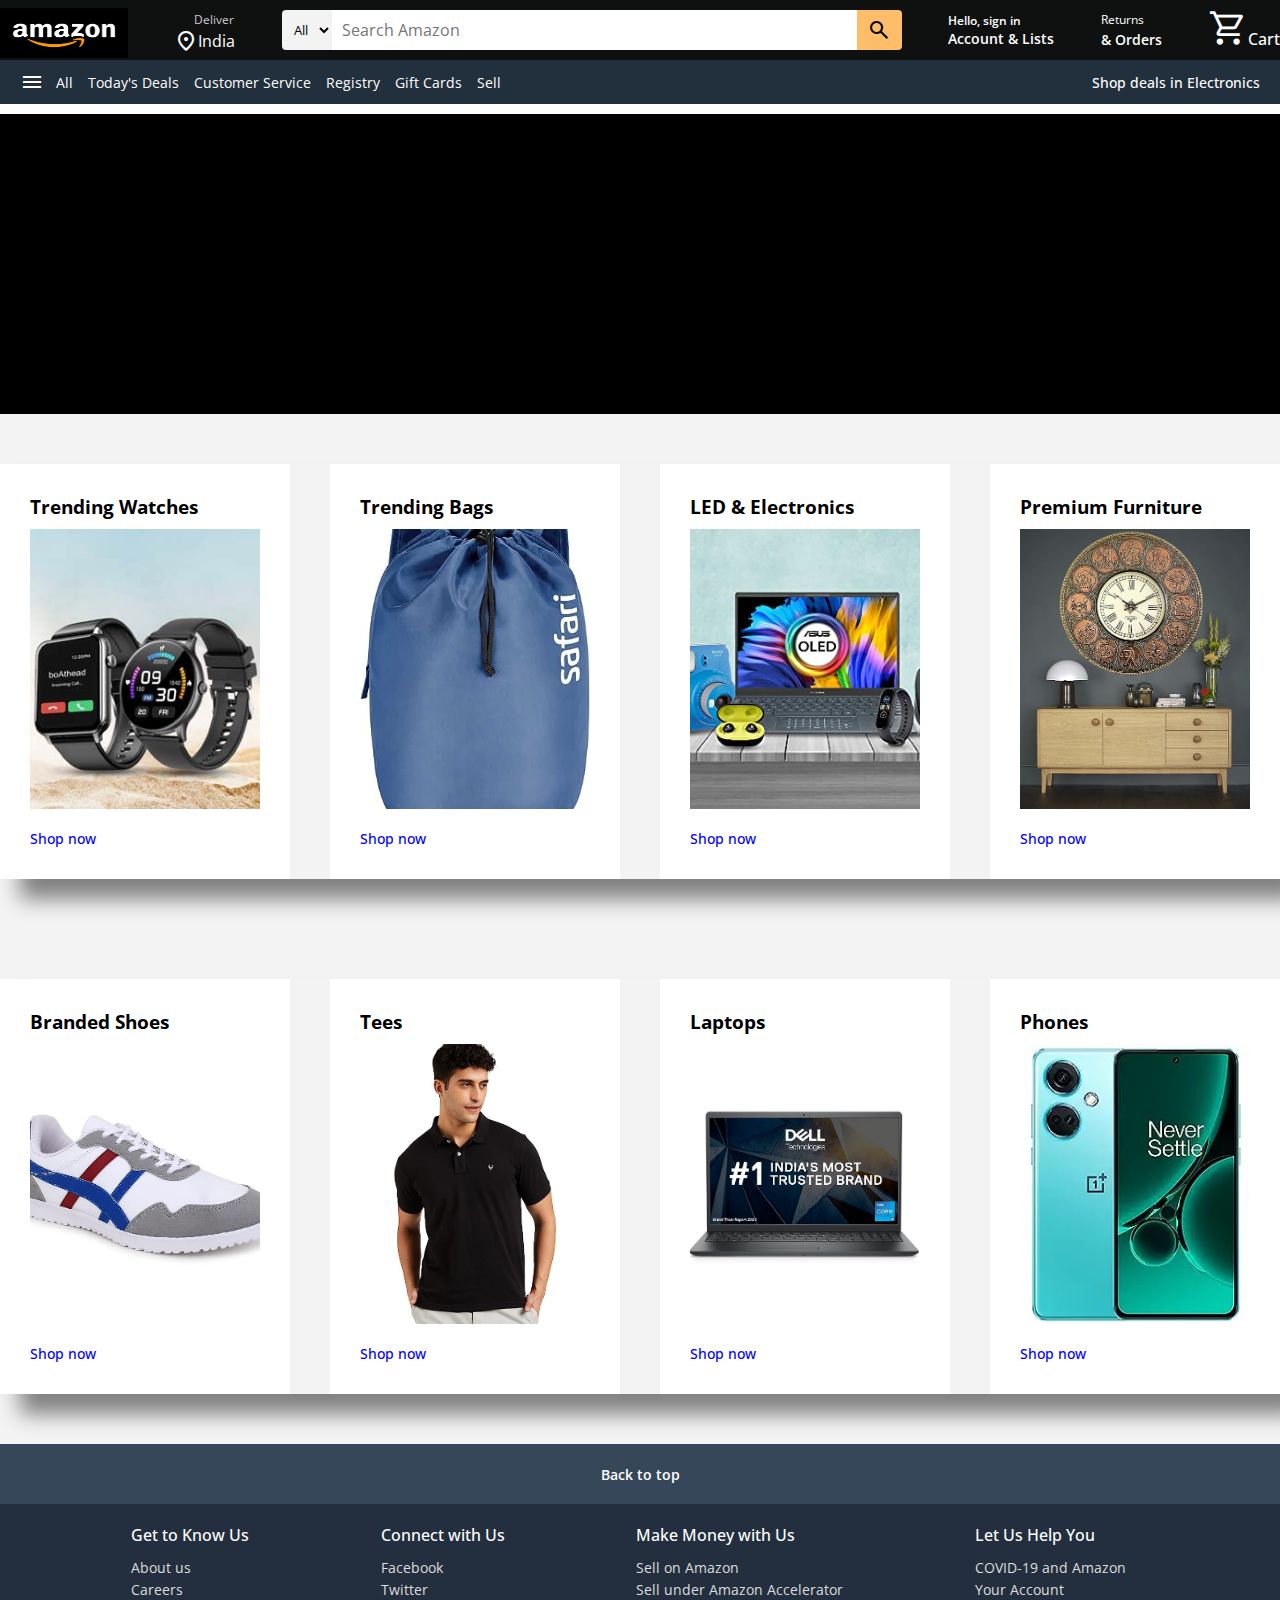
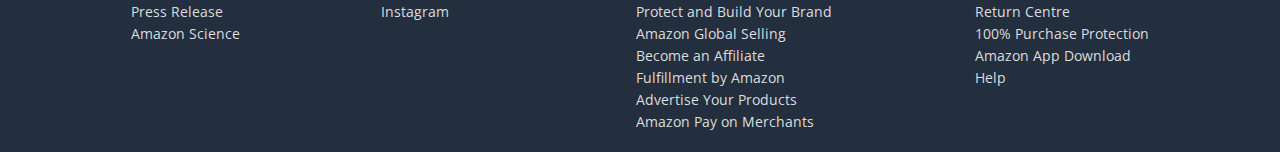
<file: index.html>
<!DOCTYPE html>
<html lang="en">

<head>
    <meta charset="UTF-8">
    <meta name="viewport" content="width=device-width, initial-scale=1.0">
    <title>Amazon Website</title>
    <link rel="stylesheet" href="style.css">
    <link rel="stylesheet"
        href="https://fonts.googleapis.com/css2?family=Material+Symbols+Outlined:opsz,wght,FILL,GRAD@20..48,100..700,0..1,-50..200">
</head>

<body>
    <header>
        <nav class="navbar">
            <div class="nav-logo">
                <a href="#"><img src="amazon logo.webp" height="50px" width="50px" alt="logo"></a>
            </div>
            <div class="address">
                <a href="#" class="deliver">Deliver</a>
                <div class="map-icon">
                    <span class="material-symbols-outlined">location_on</span>
                    <a href="#" class="location">India</a>
                </div>
            </div>

            <div class="nav-search">
                <select class="select-search">
                    <option>All</option>
                    <option>All Categories</option>
                    <option>Amazon Devices</option>
                </select>
                <input type="text" placeholder="Search Amazon" class="search-input">
                <div class="search-icon">
                    <span class="material-symbols-outlined">search</span>
                </div>
            </div>

            <div class="sign-in">
                <a href="#">
                    <p>Hello, sign in</p>
                    <span>Account &amp; Lists</span>
                </a>
            </div>

            <div class="returns">
                <a href="#">
                    <p>Returns</p>
                    <span>&amp; Orders</span>
                </a>
            </div>

            <div class="cart">
                <a href="#">
                    <span class="material-symbols-outlined cart-icon">shopping_cart</span>
                </a>
                <p>Cart</p>
            </div>
        </nav>

        <div class="banner">
            <div class="banner-content">
                <div class="panel">
                    <span class="material-symbols-outlined">menu</span>
                    <a href="#">All</a>
                </div>

                <ul class="links">
                    <li><a href="#">Today's Deals</a></li>
                    <li><a href="#">Customer Service</a></li>
                    <li><a href="#">Registry</a></li>
                    <li><a href="#">Gift Cards</a></li>
                    <li><a href="#">Sell</a></li>
                </ul>
                <div class="deals">
                    <a href="#">Shop deals in Electronics</a>
                </div>
            </div>
        </div>
    </header>

    <section class="hero-section">
        <a href="">
            <div class="image">
            </div>
        </a>
    </section>

    <section class="shop-section">
        <div class="shop-images">
            <div class="shop-link">
                <h3>Trending Watches</h3>
                <img src="category1.jpg" alt="card">
                <p><a href="watches.html">Shop now</a></p>
            </div>
            <div class="shop-link">
                <h3>Trending Bags</h3>
                <img src="category3.jpg" alt="card">
                <p><a href="bags.html">Shop now</a></p>
            </div>
            <div class="shop-link">
                <h3>LED &amp; Electronics</h3>
                <img src="category2.jpg" alt="card">
                <p><a href="led.html">Shop now</a></p>
            </div>
            <div class="shop-link">
                <h3>Premium Furniture</h3>
                <img src="category4.jpg" alt="card">
                <p><a href="furn.html">Shop now</a></p>
            </div>
        </div>
    </section>

    <section class="shop-section">
        <div class="shop-images">
            <div class="shop-link">
                <h3>Branded Shoes</h3>
                <img src="category5.jpg" alt="card">
                <p><a href="shoes.html">Shop now</a></p>
            </div>
            <div class="shop-link">
                <h3>Tees</h3>
                <img src="category6.jpg" alt="card">
                <p><a href="tees.html">Shop now</a></p>
            </div>
            <div class="shop-link">
                <h3>Laptops</h3>
                <img src="category7.jpg" alt="card">
                <p><a href="lap.html">Shop now</a></p>
            </div>
            <div class="shop-link">
                <h3>Phones</h3>
                <img src="category8.webp" alt="card">
                <p><a href="phone.html">Shop now</a></p>
            </div>
        </div>
    </section>

    <footer>
        <a href="#" class="footer-title">
            Back to top
        </a>
        <div class="footer-items">
            <ul>
                <h3>Get to Know Us</h3>
                <li><a href="#">About us</a></li>
                <li><a href="#">Careers</a></li>
                <li><a href="#">Press Release</a></li>
                <li><a href="#">Amazon Science</a></li>
            </ul>
            <ul>
                <h3>Connect with Us</h3>
                <li><a href="#">Facebook</a></li>
                <li><a href="#">Twitter</a></li>
                <li><a href="#">Instagram</a></li>
            </ul>
            <ul>
                <h3>Make Money with Us</h3>
                <li><a href="#">Sell on Amazon</a></li>
                <li><a href="#">Sell under Amazon Accelerator</a></li>
                <li><a href="#">Protect and Build Your Brand</a></li>
                <li><a href="#">Amazon Global Selling</a></li>
                <li><a href="#">Become an Affiliate</a></li>
                <li><a href="#">Fulfillment by Amazon</a></li>
                <li><a href="#">Advertise Your Products</a></li>
                <li><a href="#">Amazon Pay on Merchants</a></li>
            </ul>
            <ul>
                <h3>Let Us Help You</h3>
                <li><a href="#">COVID-19 and Amazon</a></li>
                <li><a href="#">Your Account</a></li>
                <li><a href="#">Return Centre</a></li>
                <li><a href="#">100% Purchase Protection</a></li>
                <li><a href="#">Amazon App Download</a></li>
                <li><a href="#">Help</a></li>
            </ul>
        </div>
    </footer>

</body>

</html>
</file>
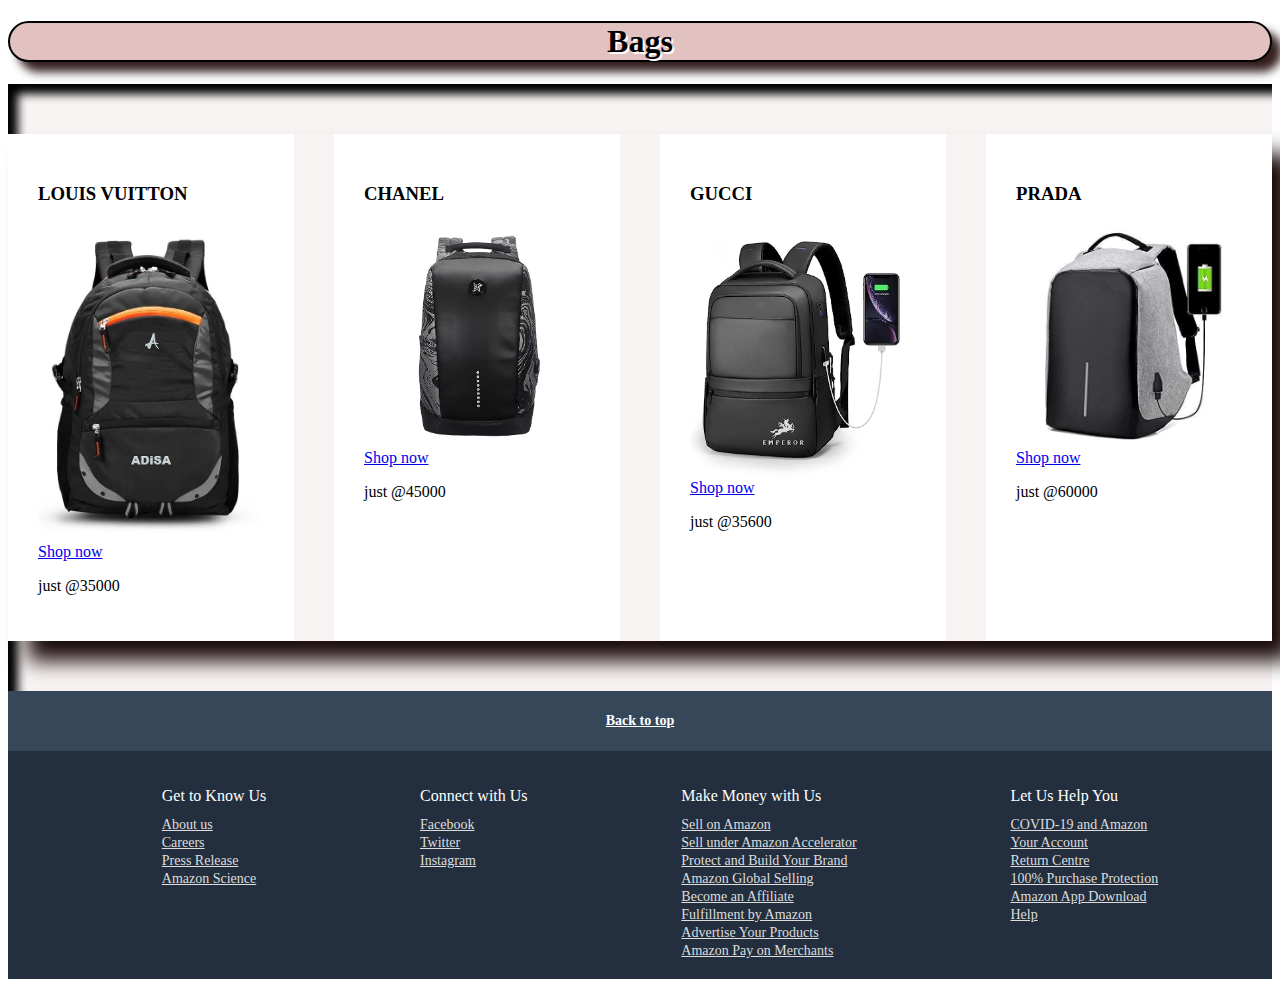
<file: bags.html>
<!DOCTYPE html>
<html lang="en">
<head>
    <meta charset="UTF-8">
    <meta name="viewport" content="width=device-width, initial-scale=1.0">
    <link rel="stylesheet" href="style1.css">
    <title>Bags</title>
</head>
<body class="body">
    <h1 class="head">Bags</h1>
    <section class="shop-section">
        <div class="shop-images">
            <div class="shop-link">
                <h3 class="">LOUIS VUITTON</h3>
                <img src="bag1.jpg" alt="card">
                <a href="#">Shop now</a>
                <p>just @35000</p>
            </div>
            <div class="shop-link">
                <h3>CHANEL</h3>
                <img src="bag2.jpg" alt="card">
                <a href="#">Shop now</a>
                <p>just @45000</p>
            </div>
            <div class="shop-link">
                <h3>GUCCI</h3>
                <img src="bag3.jpg" alt="card">
                <a href="#">Shop now</a>
                <p>just @35600</p>
            </div>
            <div class="shop-link">
                <h3>PRADA</h3>
                <img src="bag4.jpg" alt="card">
                <a href="#">Shop now</a>
                <p>just @60000</p>
            </div>
        </div>
    </section>
    <footer>
        <a href="#" class="footer-title">
            Back to top
        </a>
        <div class="footer-items">
            <ul>
                <h3>Get to Know Us</h3>
                <li><a href="#">About us</a></li>
                <li><a href="#">Careers</a></li>
                <li><a href="#">Press Release</a></li>
                <li><a href="#">Amazon Science</a></li>
            </ul>
            <ul>
                <h3>Connect with Us</h3>
                <li><a href="#">Facebook</a></li>
                <li><a href="#">Twitter</a></li>
                <li><a href="#">Instagram</a></li>
            </ul>
            <ul>
                <h3>Make Money with Us</h3>
                <li><a href="#">Sell on Amazon</a></li>
                <li><a href="#">Sell under Amazon Accelerator</a></li>
                <li><a href="#">Protect and Build Your Brand</a></li>
                <li><a href="#">Amazon Global Selling</a></li>
                <li><a href="#">Become an Affiliate</a></li>
                <li><a href="#">Fulfillment by Amazon</a></li>
                <li><a href="#">Advertise Your Products</a></li>
                <li><a href="#">Amazon Pay on Merchants</a></li>
            </ul>
            <ul>
                <h3>Let Us Help You</h3>
                <li><a href="#">COVID-19 and Amazon</a></li>
                <li><a href="#">Your Account</a></li>
                <li><a href="#">Return Centre</a></li>
                <li><a href="#">100% Purchase Protection</a></li>
                <li><a href="#">Amazon App Download</a></li>
                <li><a href="#">Help</a></li>
            </ul>
        </div>
    </footer>
</body>
</html>
</file>
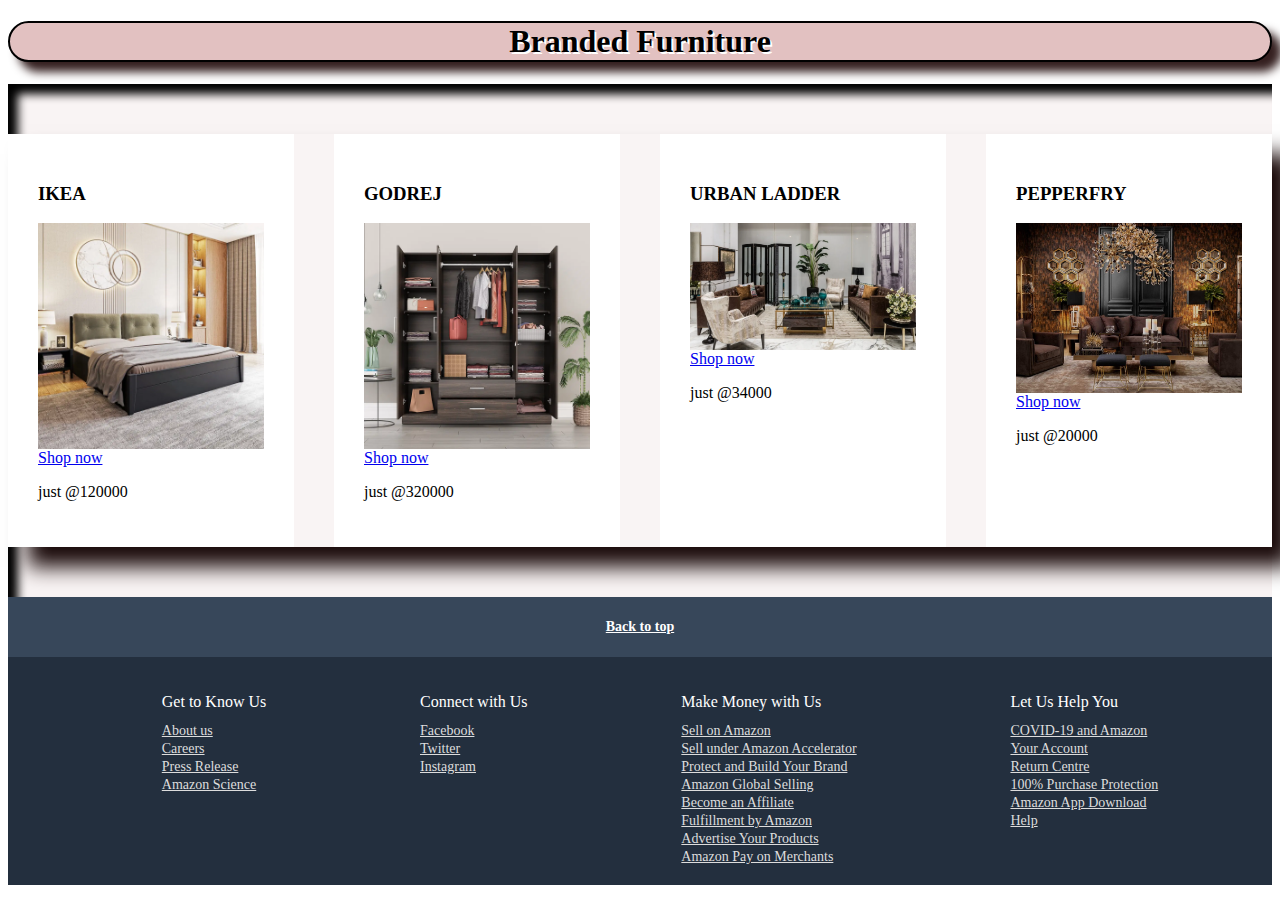
<file: furn.html>
<!DOCTYPE html>
<html lang="en">
<head>
    <meta charset="UTF-8">
    <meta name="viewport" content="width=device-width, initial-scale=1.0">
    <link rel="stylesheet" href="style1.css">
    <title>Furniture</title>
</head>
<body class="body">
    <h1 class="head">Branded Furniture</h1>
    <section class="shop-section">
        <div class="shop-images">
            <div class="shop-link">
                <h3 class="">IKEA</h3>
                <img src="furn1.webp" alt="card">
                <a href="#">Shop now</a>
                <p>just @120000</p>
            </div>
            <div class="shop-link">
                <h3>GODREJ</h3>
                <img src="furn2.webp" alt="card">
                <a href="#">Shop now</a>
                <p>just @320000</p>
            </div>
            <div class="shop-link">
                <h3>URBAN LADDER</h3>
                <img src="furn3.webp" alt="card">
                <a href="#">Shop now</a>
                <p>just @34000</p>
            </div>
            <div class="shop-link">
                <h3>PEPPERFRY</h3>
                <img src="furn4.jpg" alt="card">
                <a href="#">Shop now</a>
                <p>just @20000</p>
            </div>
        </div>
    </section>
    <footer>
        <a href="#" class="footer-title">
            Back to top
        </a>
        <div class="footer-items">
            <ul>
                <h3>Get to Know Us</h3>
                <li><a href="#">About us</a></li>
                <li><a href="#">Careers</a></li>
                <li><a href="#">Press Release</a></li>
                <li><a href="#">Amazon Science</a></li>
            </ul>
            <ul>
                <h3>Connect with Us</h3>
                <li><a href="#">Facebook</a></li>
                <li><a href="#">Twitter</a></li>
                <li><a href="#">Instagram</a></li>
            </ul>
            <ul>
                <h3>Make Money with Us</h3>
                <li><a href="#">Sell on Amazon</a></li>
                <li><a href="#">Sell under Amazon Accelerator</a></li>
                <li><a href="#">Protect and Build Your Brand</a></li>
                <li><a href="#">Amazon Global Selling</a></li>
                <li><a href="#">Become an Affiliate</a></li>
                <li><a href="#">Fulfillment by Amazon</a></li>
                <li><a href="#">Advertise Your Products</a></li>
                <li><a href="#">Amazon Pay on Merchants</a></li>
            </ul>
            <ul>
                <h3>Let Us Help You</h3>
                <li><a href="#">COVID-19 and Amazon</a></li>
                <li><a href="#">Your Account</a></li>
                <li><a href="#">Return Centre</a></li>
                <li><a href="#">100% Purchase Protection</a></li>
                <li><a href="#">Amazon App Download</a></li>
                <li><a href="#">Help</a></li>
            </ul>
        </div>
    </footer>

</body>
</html>
</file>
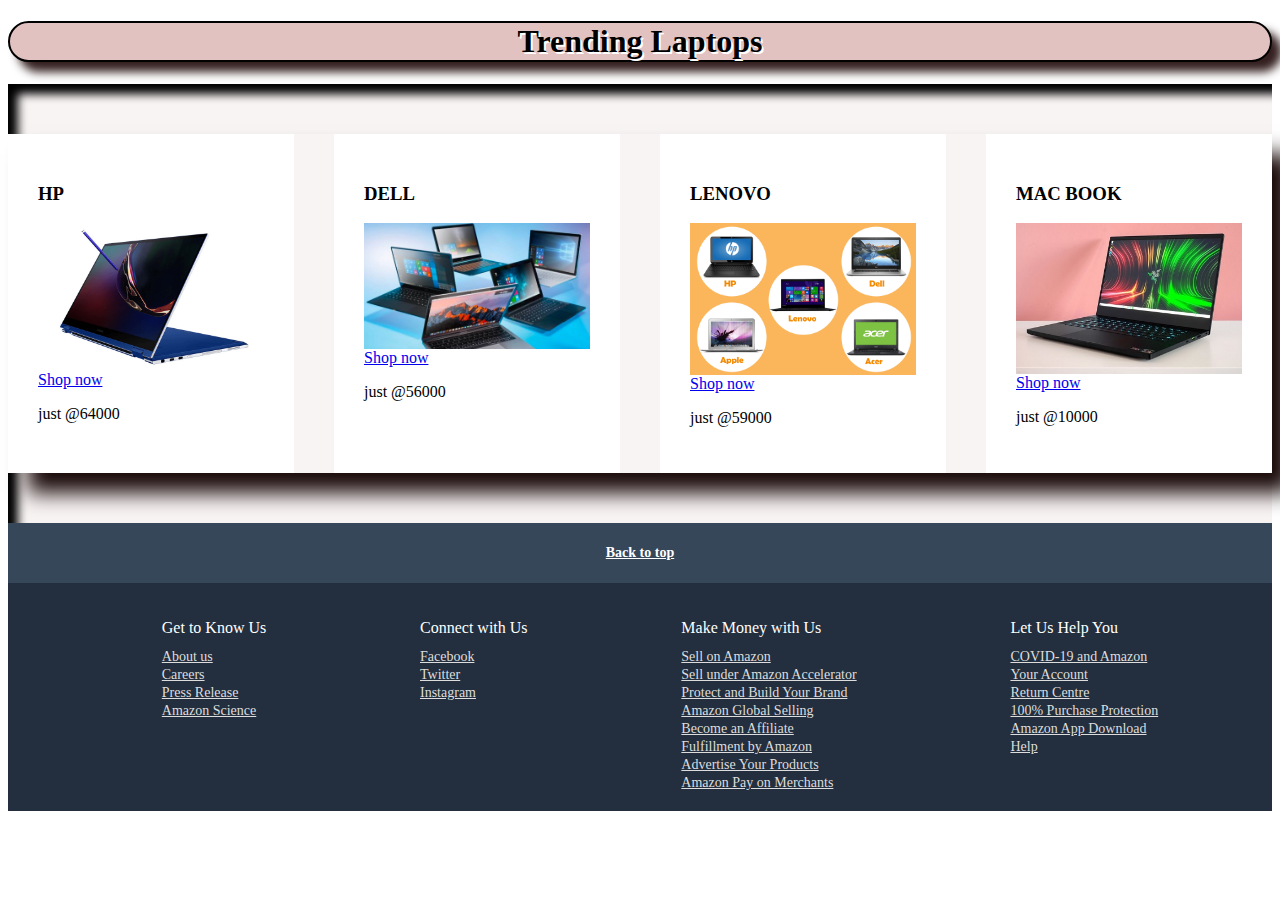
<file: lap.html>
<!DOCTYPE html>
<html lang="en">
<head>
    <meta charset="UTF-8">
    <meta name="viewport" content="width=device-width, initial-scale=1.0">
    <link rel="stylesheet" href="style1.css">
    <title>Laptops</title>
</head>
<body class="body">
    <h1 class="head">Trending Laptops</h1>
    <section class="shop-section">
        <div class="shop-images">
            <div class="shop-link">
                <h3 class="">HP</h3>
                <img src="lap1.png" alt="card">
                <a href="#">Shop now</a>
                <p>just @64000</p>
            </div>
            <div class="shop-link">
                <h3>DELL</h3>
                <img src="lap2.jpg" alt="card">
                <a href="#">Shop now</a>
                <p>just @56000</p>
            </div>
            <div class="shop-link">
                <h3>LENOVO</h3>
                <img src="lap3.png" alt="card">
                <a href="#">Shop now</a>
                <p>just @59000</p>
            </div>
            <div class="shop-link">
                <h3>MAC BOOK</h3>
                <img src="lap4.jpg" alt="card">
                <a href="#">Shop now</a>
                <p>just @10000</p>
            </div>
        </div>
    </section>
    <footer>
        <a href="#" class="footer-title">
            Back to top
        </a>
        <div class="footer-items">
            <ul>
                <h3>Get to Know Us</h3>
                <li><a href="#">About us</a></li>
                <li><a href="#">Careers</a></li>
                <li><a href="#">Press Release</a></li>
                <li><a href="#">Amazon Science</a></li>
            </ul>
            <ul>
                <h3>Connect with Us</h3>
                <li><a href="#">Facebook</a></li>
                <li><a href="#">Twitter</a></li>
                <li><a href="#">Instagram</a></li>
            </ul>
            <ul>
                <h3>Make Money with Us</h3>
                <li><a href="#">Sell on Amazon</a></li>
                <li><a href="#">Sell under Amazon Accelerator</a></li>
                <li><a href="#">Protect and Build Your Brand</a></li>
                <li><a href="#">Amazon Global Selling</a></li>
                <li><a href="#">Become an Affiliate</a></li>
                <li><a href="#">Fulfillment by Amazon</a></li>
                <li><a href="#">Advertise Your Products</a></li>
                <li><a href="#">Amazon Pay on Merchants</a></li>
            </ul>
            <ul>
                <h3>Let Us Help You</h3>
                <li><a href="#">COVID-19 and Amazon</a></li>
                <li><a href="#">Your Account</a></li>
                <li><a href="#">Return Centre</a></li>
                <li><a href="#">100% Purchase Protection</a></li>
                <li><a href="#">Amazon App Download</a></li>
                <li><a href="#">Help</a></li>
            </ul>
        </div>
    </footer>

</body>
</html>
</file>
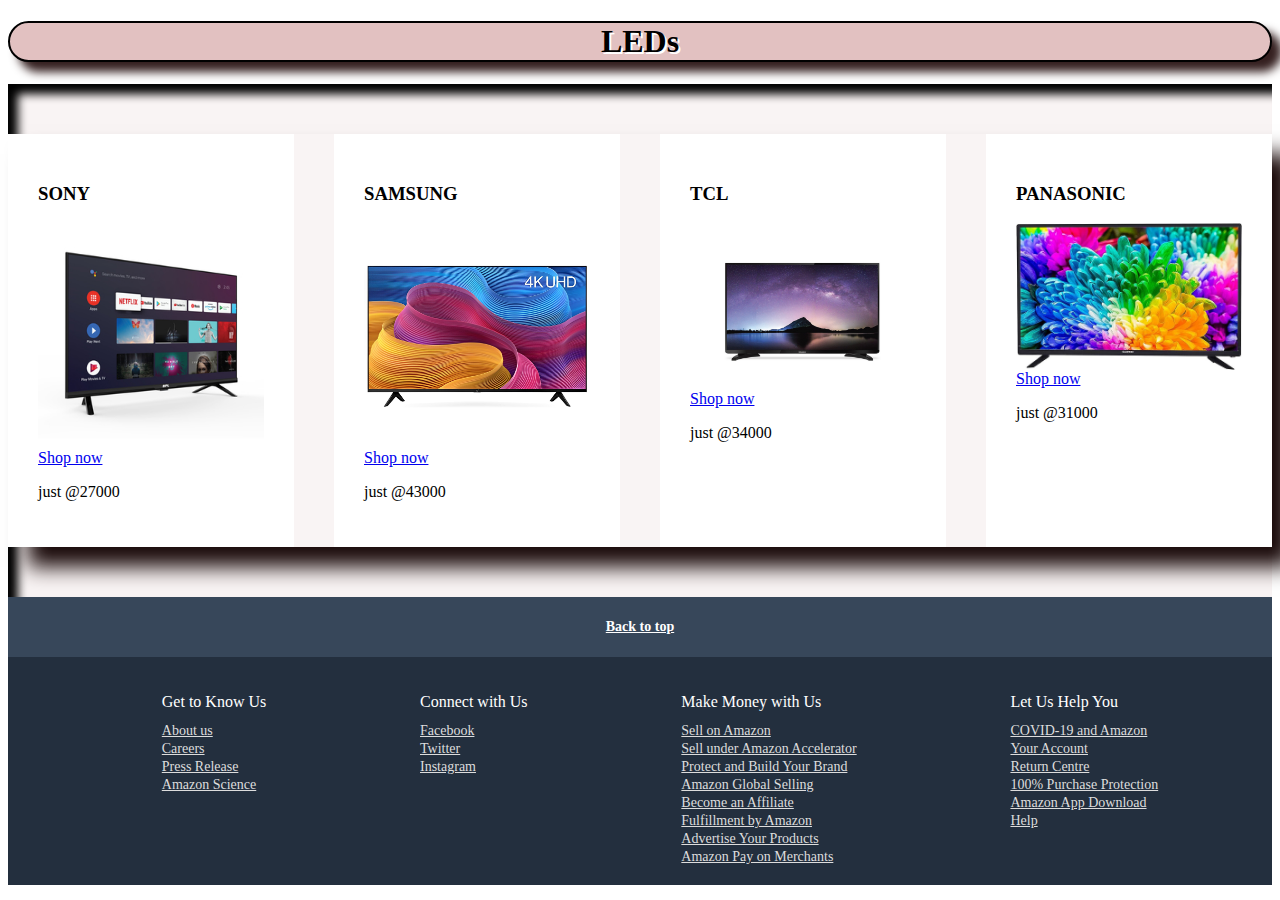
<file: led.html>
<!DOCTYPE html>
<html lang="en">
<head>
    <meta charset="UTF-8">
    <meta name="viewport" content="width=device-width, initial-scale=1.0">
    <link rel="stylesheet" href="style1.css">
    <title>LED</title>
</head>
<body class="body">
    <h1 class="head">LEDs</h1>
    <section class="shop-section">
        <div class="shop-images">
            <div class="shop-link">
                <h3 class="">SONY</h3>
                <img src="led1.jpeg" alt="card">
                <a href="#">Shop now</a>
                <p>just @27000</p>
            </div>
            <div class="shop-link">
                <h3>SAMSUNG</h3>
                <img src="led2.jpg" alt="card">
                <a href="#">Shop now</a>
                <p>just @43000</p>
            </div>
            <div class="shop-link">
                <h3>TCL</h3>
                <img src="led3.jpg" alt="card">
                <a href="#">Shop now</a>
                <p>just @34000</p>
            </div>
            <div class="shop-link">
                <h3>PANASONIC</h3>
                <img src="led4.jpg" alt="card">
                <a href="#">Shop now</a>
                <p>just @31000</p>
            </div>
        </div>
    </section>
    <footer>
        <a href="#" class="footer-title">
            Back to top
        </a>
        <div class="footer-items">
            <ul>
                <h3>Get to Know Us</h3>
                <li><a href="#">About us</a></li>
                <li><a href="#">Careers</a></li>
                <li><a href="#">Press Release</a></li>
                <li><a href="#">Amazon Science</a></li>
            </ul>
            <ul>
                <h3>Connect with Us</h3>
                <li><a href="#">Facebook</a></li>
                <li><a href="#">Twitter</a></li>
                <li><a href="#">Instagram</a></li>
            </ul>
            <ul>
                <h3>Make Money with Us</h3>
                <li><a href="#">Sell on Amazon</a></li>
                <li><a href="#">Sell under Amazon Accelerator</a></li>
                <li><a href="#">Protect and Build Your Brand</a></li>
                <li><a href="#">Amazon Global Selling</a></li>
                <li><a href="#">Become an Affiliate</a></li>
                <li><a href="#">Fulfillment by Amazon</a></li>
                <li><a href="#">Advertise Your Products</a></li>
                <li><a href="#">Amazon Pay on Merchants</a></li>
            </ul>
            <ul>
                <h3>Let Us Help You</h3>
                <li><a href="#">COVID-19 and Amazon</a></li>
                <li><a href="#">Your Account</a></li>
                <li><a href="#">Return Centre</a></li>
                <li><a href="#">100% Purchase Protection</a></li>
                <li><a href="#">Amazon App Download</a></li>
                <li><a href="#">Help</a></li>
            </ul>
        </div>
    </footer>


</body>
</html>
</file>
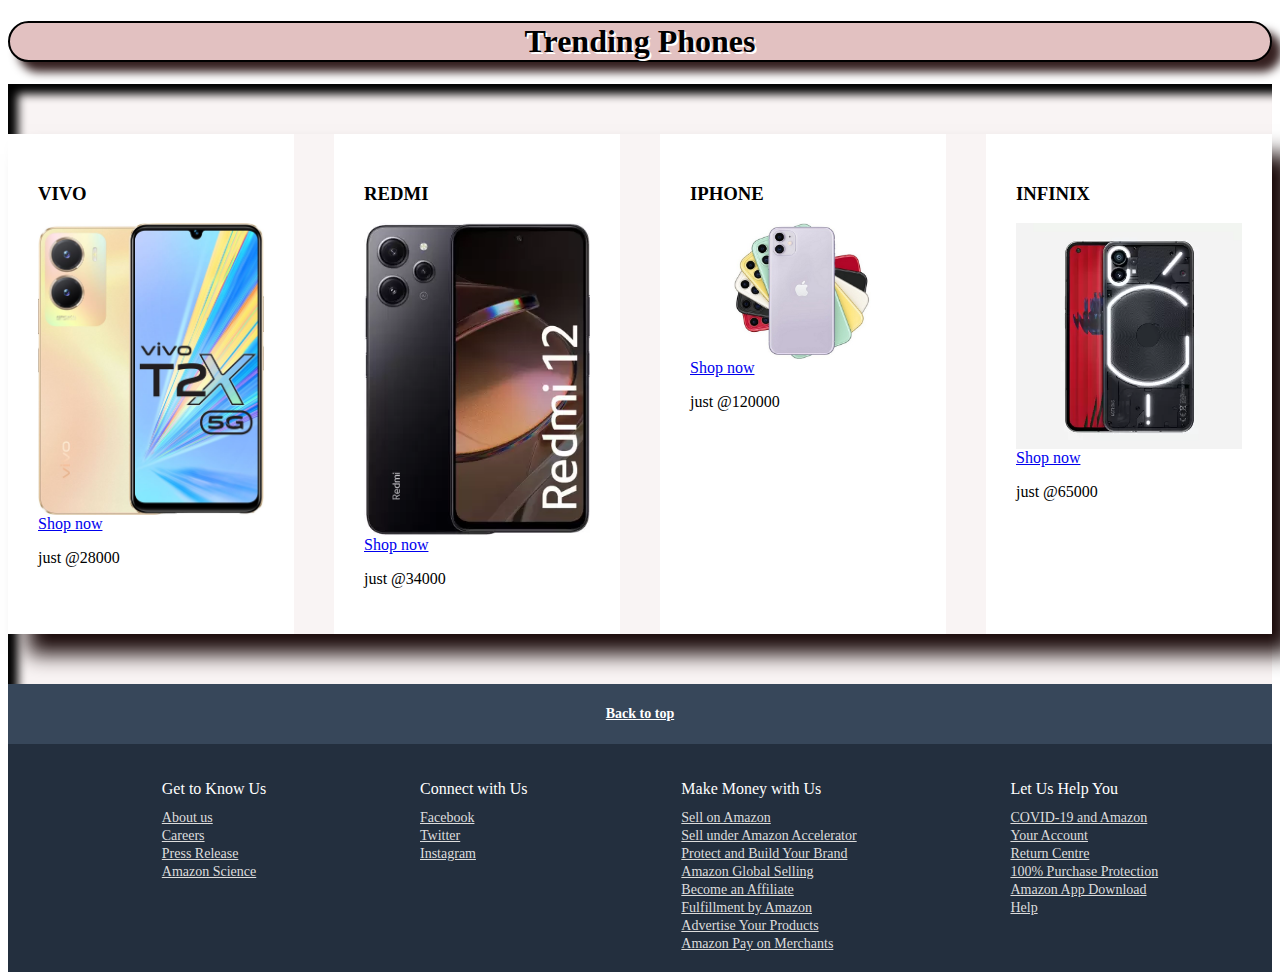
<file: phone.html>
<!DOCTYPE html>
<html lang="en">
<head>
    <meta charset="UTF-8">
    <meta name="viewport" content="width=device-width, initial-scale=1.0">
    <link rel="stylesheet" href="style1.css">
    <title>Phones</title>
</head>
<body class="body">
    <h1 class="head">Trending Phones</h1>
    <section class="shop-section">
        <div class="shop-images">
            <div class="shop-link">
                <h3 class="">VIVO</h3>
                <img src="phone1.jpg" alt="card">
                <a href="#">Shop now</a>
                <p>just @28000</p>
            </div>
            <div class="shop-link">
                <h3>REDMI</h3>
                <img src="phone2.webp" alt="card">
                <a href="#">Shop now</a>
                <p>just @34000</p>
            </div>
            <div class="shop-link">
                <h3>IPHONE</h3>
                <img src="phones5.jpg" alt="card">
                <a href="#">Shop now</a>
                <p>just @120000</p>
            </div>
            <div class="shop-link">
                <h3>INFINIX</h3>
                <img src="phone4.webp" alt="card">
                <a href="#">Shop now</a>
                <p>just @65000</p>
            </div>
        </div>
    </section>
    <footer>
        <a href="#" class="footer-title">
            Back to top
        </a>
        <div class="footer-items">
            <ul>
                <h3>Get to Know Us</h3>
                <li><a href="#">About us</a></li>
                <li><a href="#">Careers</a></li>
                <li><a href="#">Press Release</a></li>
                <li><a href="#">Amazon Science</a></li>
            </ul>
            <ul>
                <h3>Connect with Us</h3>
                <li><a href="#">Facebook</a></li>
                <li><a href="#">Twitter</a></li>
                <li><a href="#">Instagram</a></li>
            </ul>
            <ul>
                <h3>Make Money with Us</h3>
                <li><a href="#">Sell on Amazon</a></li>
                <li><a href="#">Sell under Amazon Accelerator</a></li>
                <li><a href="#">Protect and Build Your Brand</a></li>
                <li><a href="#">Amazon Global Selling</a></li>
                <li><a href="#">Become an Affiliate</a></li>
                <li><a href="#">Fulfillment by Amazon</a></li>
                <li><a href="#">Advertise Your Products</a></li>
                <li><a href="#">Amazon Pay on Merchants</a></li>
            </ul>
            <ul>
                <h3>Let Us Help You</h3>
                <li><a href="#">COVID-19 and Amazon</a></li>
                <li><a href="#">Your Account</a></li>
                <li><a href="#">Return Centre</a></li>
                <li><a href="#">100% Purchase Protection</a></li>
                <li><a href="#">Amazon App Download</a></li>
                <li><a href="#">Help</a></li>
            </ul>
        </div>
    </footer>

</body>
</html>
</file>
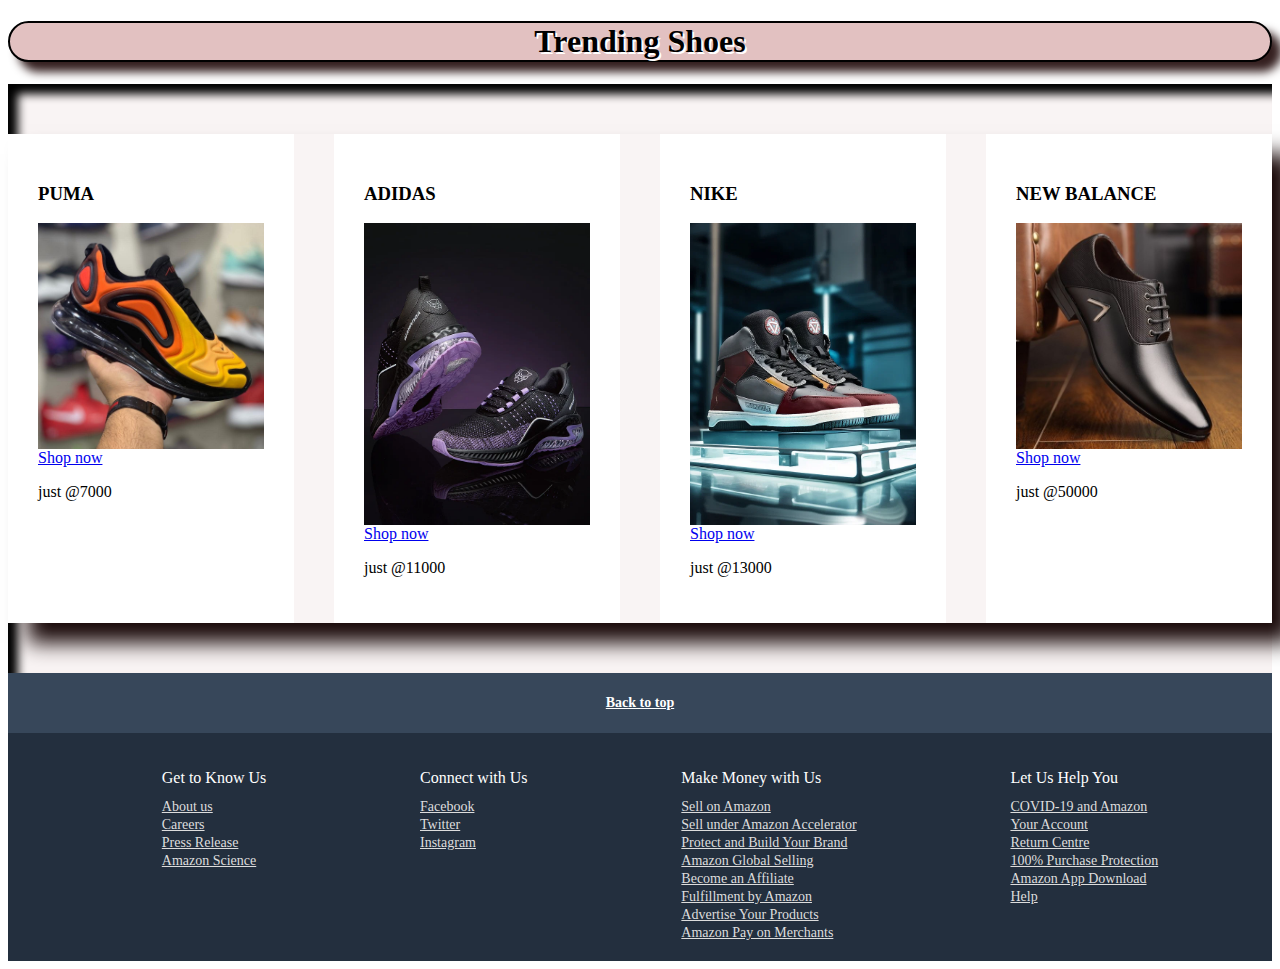
<file: shoes.html>
<!DOCTYPE html>
<html lang="en">
<head>
    <meta charset="UTF-8">
    <meta name="viewport" content="width=device-width, initial-scale=1.0">
    <link rel="stylesheet" href="style1.css">
    <title>Shoes</title>
</head>
<body class="body">
    <h1 class="head">Trending Shoes</h1>
    <section class="shop-section">
        <div class="shop-images">
            <div class="shop-link">
                <h3 class="">PUMA</h3>
                <img src="shoe1.jpg" alt="card">
                <a href="#">Shop now</a>
                <p>just @7000</p>
            </div>
            <div class="shop-link">
                <h3>ADIDAS</h3>
                <img src="shoe2.webp" alt="card">
                <a href="#">Shop now</a>
                <p>just @11000</p>
            </div>
            <div class="shop-link">
                <h3>NIKE</h3>
                <img src="shoe3.webp" alt="card">
                <a href="#">Shop now</a>
                <p>just @13000</p>
            </div>
            <div class="shop-link">
                <h3>NEW BALANCE</h3>
                <img src="shoe4.jpg" alt="card">
                <a href="#">Shop now</a>
                <p>just @50000</p>
            </div>
        </div>
    </section>
    <footer>
        <a href="#" class="footer-title">
            Back to top
        </a>
        <div class="footer-items">
            <ul>
                <h3>Get to Know Us</h3>
                <li><a href="#">About us</a></li>
                <li><a href="#">Careers</a></li>
                <li><a href="#">Press Release</a></li>
                <li><a href="#">Amazon Science</a></li>
            </ul>
            <ul>
                <h3>Connect with Us</h3>
                <li><a href="#">Facebook</a></li>
                <li><a href="#">Twitter</a></li>
                <li><a href="#">Instagram</a></li>
            </ul>
            <ul>
                <h3>Make Money with Us</h3>
                <li><a href="#">Sell on Amazon</a></li>
                <li><a href="#">Sell under Amazon Accelerator</a></li>
                <li><a href="#">Protect and Build Your Brand</a></li>
                <li><a href="#">Amazon Global Selling</a></li>
                <li><a href="#">Become an Affiliate</a></li>
                <li><a href="#">Fulfillment by Amazon</a></li>
                <li><a href="#">Advertise Your Products</a></li>
                <li><a href="#">Amazon Pay on Merchants</a></li>
            </ul>
            <ul>
                <h3>Let Us Help You</h3>
                <li><a href="#">COVID-19 and Amazon</a></li>
                <li><a href="#">Your Account</a></li>
                <li><a href="#">Return Centre</a></li>
                <li><a href="#">100% Purchase Protection</a></li>
                <li><a href="#">Amazon App Download</a></li>
                <li><a href="#">Help</a></li>
            </ul>
        </div>
    </footer>

</body>
</html>
</file>
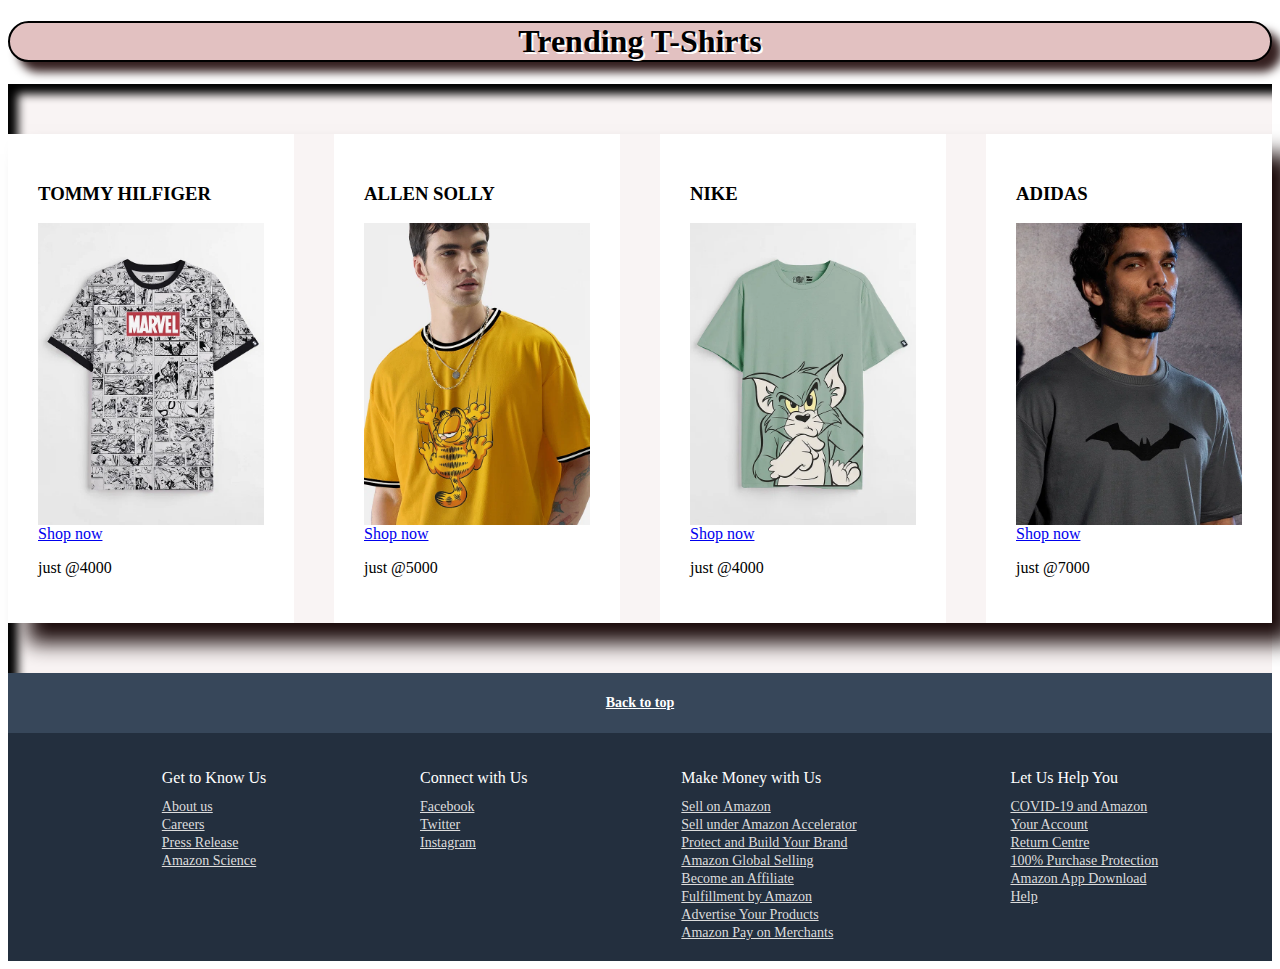
<file: tees.html>
<!DOCTYPE html>
<html lang="en">
<head>
    <meta charset="UTF-8">
    <meta name="viewport" content="width=device-width, initial-scale=1.0">
    <link rel="stylesheet" href="style1.css">
    <title>TEES</title>
</head>
<body class="body">
    <h1 class="head">Trending T-Shirts</h1>
    <section class="shop-section">
        <div class="shop-images">
            <div class="shop-link">
                <h3 class="">TOMMY HILFIGER</h3>
                <img src="tees1.webp" alt="card">
                <a href="#">Shop now</a>
                <p>just @4000</p>
            </div>
            <div class="shop-link">
                <h3>ALLEN SOLLY</h3>
                <img src="tees2.webp" alt="card">
                <a href="#">Shop now</a>
                <p>just @5000</p>
            </div>
            <div class="shop-link">
                <h3>NIKE</h3>
                <img src="tees3.webp" alt="card">
                <a href="#">Shop now</a>
                <p>just @4000</p>
            </div>
            <div class="shop-link">
                <h3>ADIDAS</h3>
                <img src="tees4.webp" alt="card">
                <a href="#">Shop now</a>
                <p>just @7000</p>
            </div>
        </div>
    </section>
    <footer>
        <a href="#" class="footer-title">
            Back to top
        </a>
        <div class="footer-items">
            <ul>
                <h3>Get to Know Us</h3>
                <li><a href="#">About us</a></li>
                <li><a href="#">Careers</a></li>
                <li><a href="#">Press Release</a></li>
                <li><a href="#">Amazon Science</a></li>
            </ul>
            <ul>
                <h3>Connect with Us</h3>
                <li><a href="#">Facebook</a></li>
                <li><a href="#">Twitter</a></li>
                <li><a href="#">Instagram</a></li>
            </ul>
            <ul>
                <h3>Make Money with Us</h3>
                <li><a href="#">Sell on Amazon</a></li>
                <li><a href="#">Sell under Amazon Accelerator</a></li>
                <li><a href="#">Protect and Build Your Brand</a></li>
                <li><a href="#">Amazon Global Selling</a></li>
                <li><a href="#">Become an Affiliate</a></li>
                <li><a href="#">Fulfillment by Amazon</a></li>
                <li><a href="#">Advertise Your Products</a></li>
                <li><a href="#">Amazon Pay on Merchants</a></li>
            </ul>
            <ul>
                <h3>Let Us Help You</h3>
                <li><a href="#">COVID-19 and Amazon</a></li>
                <li><a href="#">Your Account</a></li>
                <li><a href="#">Return Centre</a></li>
                <li><a href="#">100% Purchase Protection</a></li>
                <li><a href="#">Amazon App Download</a></li>
                <li><a href="#">Help</a></li>
            </ul>
        </div>
    </footer>

</body>
</html>
</file>
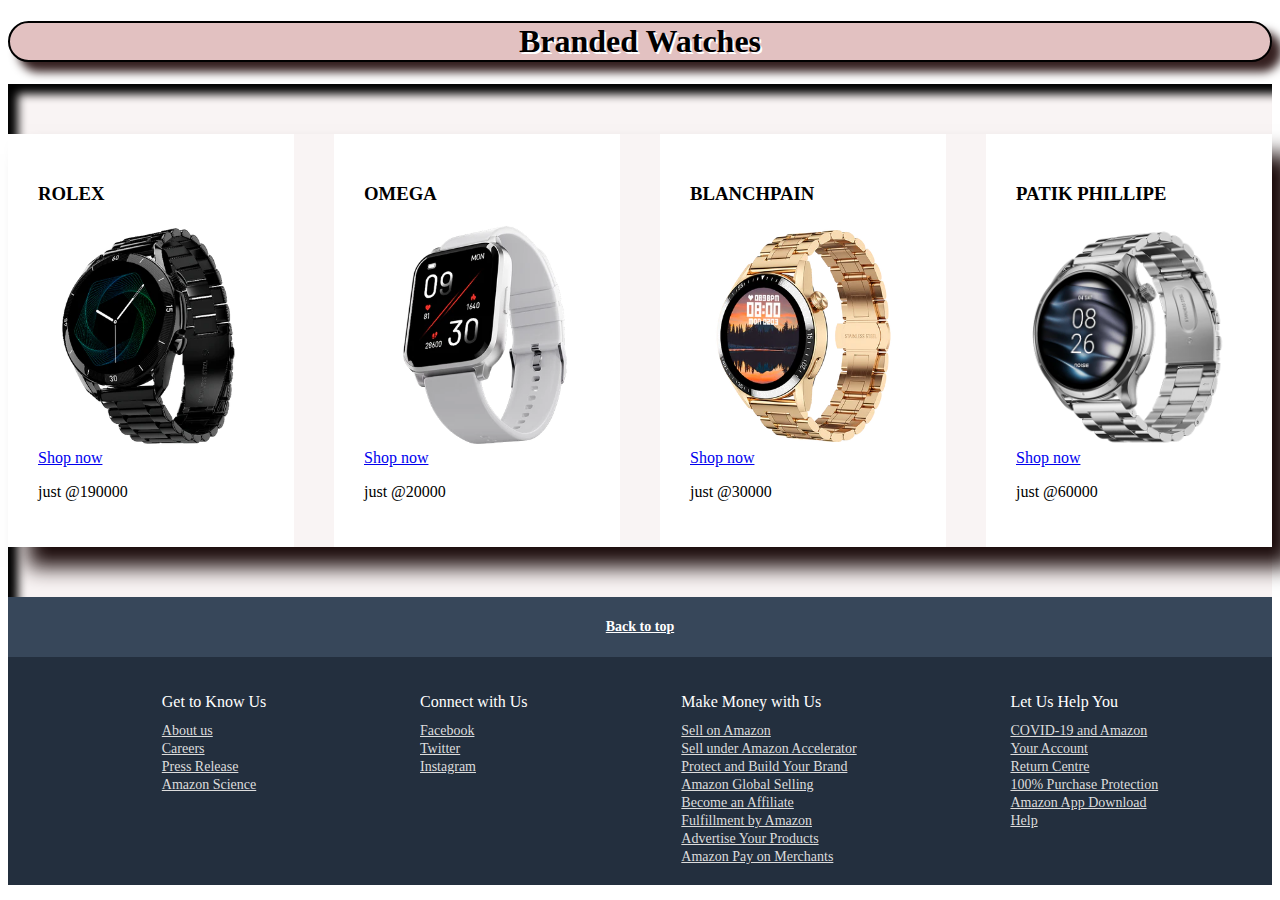
<file: watches.html>
<!DOCTYPE html>
<html lang="en">
<head>
    <meta charset="UTF-8">
    <meta name="viewport" content="width=device-width, initial-scale=1.0">
    <link rel="stylesheet" href="style1.css">
    <title>watches</title>
</head>
<body class="body">
    <h1 class="head">Branded Watches</h1>
    <section class="shop-section">
        <div class="shop-images">
            <div class="shop-link">
                <h3>ROLEX</h3>
                <img src="watch1.webp" alt="card">
                <a href="#">Shop now</a>
                <p>just @190000</p>
            </div>
            <div class="shop-link">
                <h3>OMEGA</h3>
                <img src="watch2.webp" alt="card">
                <a href="#">Shop now</a>
                <p>just @20000</p>
            </div>
            <div class="shop-link">
                <h3>BLANCHPAIN</h3>
                <img src="watch3.webp" alt="card">
                <a href="#">Shop now</a>
                <p>just @30000</p>
            </div>
            <div class="shop-link">
                <h3>PATIK PHILLIPE</h3>
                <img src="watch4.webp" alt="card">
                <a href="#">Shop now</a>
                <p>just @60000</p>
            </div>
        </div>
    </section>
    <footer>
        <a href="#" class="footer-title">
            Back to top
        </a>
        <div class="footer-items">
            <ul>
                <h3>Get to Know Us</h3>
                <li><a href="#">About us</a></li>
                <li><a href="#">Careers</a></li>
                <li><a href="#">Press Release</a></li>
                <li><a href="#">Amazon Science</a></li>
            </ul>
            <ul>
                <h3>Connect with Us</h3>
                <li><a href="#">Facebook</a></li>
                <li><a href="#">Twitter</a></li>
                <li><a href="#">Instagram</a></li>
            </ul>
            <ul>
                <h3>Make Money with Us</h3>
                <li><a href="#">Sell on Amazon</a></li>
                <li><a href="#">Sell under Amazon Accelerator</a></li>
                <li><a href="#">Protect and Build Your Brand</a></li>
                <li><a href="#">Amazon Global Selling</a></li>
                <li><a href="#">Become an Affiliate</a></li>
                <li><a href="#">Fulfillment by Amazon</a></li>
                <li><a href="#">Advertise Your Products</a></li>
                <li><a href="#">Amazon Pay on Merchants</a></li>
            </ul>
            <ul>
                <h3>Let Us Help You</h3>
                <li><a href="#">COVID-19 and Amazon</a></li>
                <li><a href="#">Your Account</a></li>
                <li><a href="#">Return Centre</a></li>
                <li><a href="#">100% Purchase Protection</a></li>
                <li><a href="#">Amazon App Download</a></li>
                <li><a href="#">Help</a></li>
            </ul>
        </div>
    </footer>

</body>

</html>
</body>
</html>
</file>
<file: style.css>
@import url("https://fonts.googleapis.com/css2?family=Open+Sans:wght@200;300;400;500;600;700&display=swap");

* {
  margin: 0;
  padding: 0;
  box-sizing: border-box;
  font-family: "Open Sans", sans-serif;
}

html {
  scroll-behavior: smooth;
}

a {
  text-decoration: none;
  color: #fff;
}

a:hover {
  color: #ddd;
}

/* Header or Navbar */
header {
  width: 100%;
  background-color: #0f1111;
}

.navbar {
  height: 60px;
  display: flex;
  align-items: center;
  justify-content: space-between;
  cursor: pointer;
  color: #fff;
  max-width: 1280px;
  margin: 0 auto;
}

.nav-logo img {
  margin-top: 10px;
  width: 128px;
}

.address .deliver {
  margin-left: 20px;
  font-size: 0.75rem;
  color: #ccc;
}

.address .map-icon {
  display: flex;
  align-items: center;
}


.nav-search {
  display: flex;
  justify-content: space-evenly;
  max-width: 620px;
  width: 100%;
  height: 40px;
  border-radius: 4px;
}

.select-search {
  background: #f3f3f3;
  width: 50px;
  text-align: center;
  border-top-left-radius: 4px;
  border-bottom-left-radius: 4px;
  border: none;
}

.search-input {
  max-width: 600px;
  width: 100%;
  font-size: 1rem;
  border: none;
  outline: none;
  padding-left: 10px;
}

.search-icon {
  max-width: 45px;
  width: 100%;
  display: flex;
  justify-content: center;
  align-items: center;
  font-size: 1.2rem;
  background: #febd68;
  color: #000;
  cursor: pointer;
  border-top-right-radius: 4px;
  border-bottom-right-radius: 4px;
}

.sign-in p,
.returns p {
  font-size: 0.75rem;
}

.sign-in,
.returns span {
  font-size: 0.875rem;
  font-weight: 600;
}

.cart {
  display: flex;
}

.cart .cart-icon {
  font-size: 2.5rem
}

.cart p {
  margin-top: 20px;
  font-weight: 500;
}

.banner {
  padding: 10px 20px;
  background: #222f3d;
  color: #fff;
  font-size: 0.875rem;
}

.banner-content {
  margin: 0 auto;
  max-width: 1280px;
  display: flex;
  align-items: center;
  justify-content: space-between;
}

.panel {
  max-width: 1280px;
  display: flex;
  align-items: center;
  gap: 5px;
  cursor: pointer;
}

.panel span {
  margin-right: 7px;
}

.links {
  display: flex;
  align-items: center;
  list-style: none;
  gap: 15px;
  flex-grow: 1;
  margin-left: 15px;
}

.links a {
  padding: 10px 0;
}

.deals a {
  font-size: 0.9rem;
  font-weight: 500;
  white-space: nowrap;
}

/* Hero Section */
.hero-section {
  height: 400px;
  margin-top: 10px;
  background-color:black;
  background-position: center;
  background-size: cover;
  cursor: pointer;
}

@keyframes animate1{
  0%{
    background-image: url(profile1.jpg);
  }
  25%{
    background-image: url(profile2.jpg);
  }
  50%{
    background-image: url(profile3.jpg);
  }
  100%{
    background-image: url(profile5.jpg);
  }

}

.hero-section{
  height: fit-content;
}

.hero-section .image{
  width: 100%;
  height: 300px;
  cursor: pointer;
  background-size: cover;
  animation: animate1 infinite 10s ease-in-out;
  &:hover{
    animation-play-state: running;
  }
}
/* Shop Section */
.shop-section {
  display: flex;
  align-items: center;
  flex-direction: column;
  background-color: #f3f3f3;
  padding: 50px 0;
}

.shop-images {
  display: grid;
  grid-template-columns: repeat(auto-fit, minmax(250px, 1fr));
  gap: 40px;
  max-width: 1280px;
  width: 100%;
  box-shadow: 20px 20px 20px grey;
}

.shop-link {
  background-color: #fff;
  padding: 30px;
  display: flex;
  cursor: pointer;
  flex-direction: column;
  white-space: nowrap;
}


.shop-link img {
  width: 100%;
  height: 280px;
  object-fit: cover;
  margin-bottom: 10px;
}

.shop-link h3 {
  margin-bottom: 10px;
}

.shop-link a {
  display: inline-block;
  margin-top: 10px;
  font-size: 0.9rem;
  color: blue;
  font-weight: 500;
  transition: color 0.3s ease;
}

.shop-link:hover a {
  color: #c7511f;
  text-decoration: underline;
}

/* Footer */
.footer-title {
  display: flex;
  align-items: center;
  justify-content: center;
  background-color: #37475a;
  color: #fff;
  font-size: 0.875rem;
  font-weight: 600;
  height: 60px;
}

.footer-items {
  display: flex;
  justify-content: space-evenly;
  width: 100%;
  margin: 0 auto;
  background: #232f3e;
}

.footer-items h3 {
  font-size: 1rem;
  font-weight: 500;
  color: #fff;
  margin: 20px 0 10px 0;
}

.footer-items ul {
  list-style: none;
  margin-bottom: 20px;
}

.footer-items li a {
  color: #ddd;
  font-size: 0.875rem;
}

.footer-items li a:hover {
  text-decoration: underline;
}
</file>
<file: style1.css>
.head{
    display: flex;
    justify-content: center;
    align-items: center;
    background-color: rgb(226, 193, 193);
    border: 2px solid black;
    border-radius: 90px;
    box-shadow: 10px 10px 10px rgb(53, 32, 32) ;
    text-decoration: double;
    text-shadow: 2px 2px white;
}


.body{
  background-color:white;
}

.h3{
  text-shadow: 2px 2px rgb(117, 20, 208);
}

.shop-section {
    display: flex;
    align-items: center;
    flex-direction: column;
    background-color: rgba(246, 238, 238, 0.655);
    box-shadow: 10px 10px 10px black inset;
    padding: 50px 0;
  }
  
  .shop-images {
    display: grid;
    grid-template-columns: repeat(auto-fit, minmax(250px, 1fr));
    gap: 40px;
    max-width: 1280px;
    width: 100%;
    border: 10px 10px solid black;
    box-shadow: 20px 20px 20px rgb(26, 10, 10);
  }
  
  .shop-link {
    background-color: #fff;
    padding: 30px;
    display: flex;
    cursor: pointer;
    flex-direction: column;
    white-space: nowrap;
  }

  .footer-title {
    display: flex;
    align-items: center;
    justify-content: center;
    background-color: #37475a;
    color: #fff;
    font-size: 0.875rem;
    font-weight: 600;
    height: 60px;
  }
  
  .footer-items {
    display: flex;
    justify-content: space-evenly;
    width: 100%;
    margin: 0 auto;
    background: #232f3e;
  }
  
  .footer-items h3 {
    font-size: 1rem;
    font-weight: 500;
    color: #fff;
    margin: 20px 0 10px 0;
  }
  
  .footer-items ul {
    list-style: none;
    margin-bottom: 20px;
  }
  
  .footer-items li a {
    color: #ddd;
    font-size: 0.875rem;
  }
  
  .footer-items li a:hover {
    text-decoration: underline;
  }
</file>
